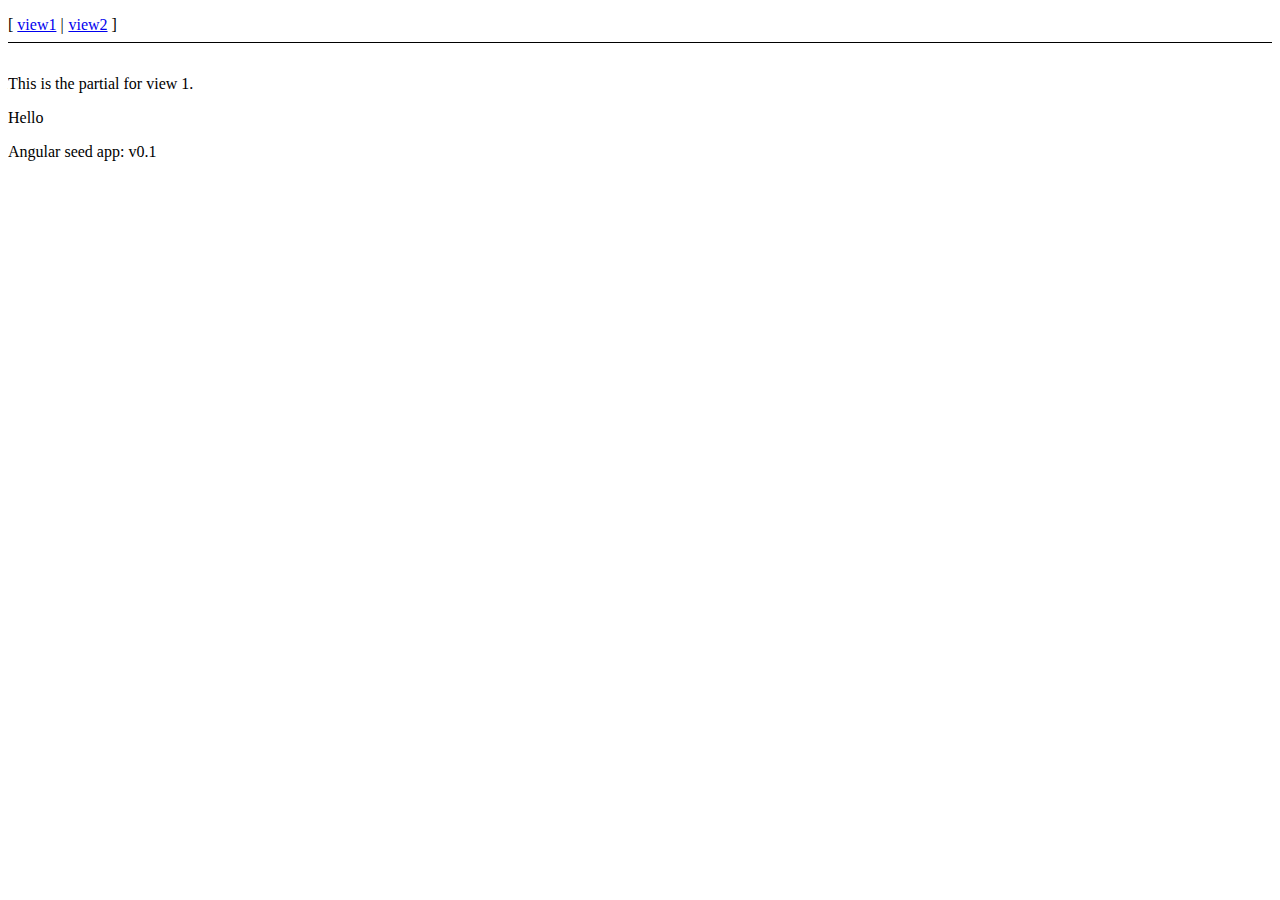
<file: app/index-async.html>
<!doctype html>
<html lang="en">
<head>
  <meta charset="utf-8">
  <style>
    [ng-cloak] {
      display: none;
    }
  </style>
  <script>
    // include angular loader, which allows the files to load in any order
    /*
     AngularJS v1.0.7
     (c) 2010-2012 Google, Inc. http://angularjs.org
     License: MIT
    */
    (function(i){'use strict';function d(c,b,e){return c[b]||(c[b]=e())}return d(d(i,"angular",Object),"module",function(){var c={};return function(b,e,f){e&&c.hasOwnProperty(b)&&(c[b]=null);return d(c,b,function(){function a(a,b,d){return function(){c[d||"push"]([a,b,arguments]);return g}}if(!e)throw Error("No module: "+b);var c=[],d=[],h=a("$injector","invoke"),g={_invokeQueue:c,_runBlocks:d,requires:e,name:b,provider:a("$provide","provider"),factory:a("$provide","factory"),service:a("$provide","service"),
    value:a("$provide","value"),constant:a("$provide","constant","unshift"),filter:a("$filterProvider","register"),controller:a("$controllerProvider","register"),directive:a("$compileProvider","directive"),config:h,run:function(a){d.push(a);return this}};f&&h(f);return g})}})})(window);


    // include a third-party async loader library
    /*!
     * $script.js v1.3
     * https://github.com/ded/script.js
     * Copyright: @ded & @fat - Dustin Diaz, Jacob Thornton 2011
     * Follow our software http://twitter.com/dedfat
     * License: MIT
     */
    !function(a,b,c){function t(a,c){var e=b.createElement("script"),f=j;e.onload=e.onerror=e[o]=function(){e[m]&&!/^c|loade/.test(e[m])||f||(e.onload=e[o]=null,f=1,c())},e.async=1,e.src=a,d.insertBefore(e,d.firstChild)}function q(a,b){p(a,function(a){return!b(a)})}var d=b.getElementsByTagName("head")[0],e={},f={},g={},h={},i="string",j=!1,k="push",l="DOMContentLoaded",m="readyState",n="addEventListener",o="onreadystatechange",p=function(a,b){for(var c=0,d=a.length;c<d;++c)if(!b(a[c]))return j;return 1};!b[m]&&b[n]&&(b[n](l,function r(){b.removeEventListener(l,r,j),b[m]="complete"},j),b[m]="loading");var s=function(a,b,d){function o(){if(!--m){e[l]=1,j&&j();for(var a in g)p(a.split("|"),n)&&!q(g[a],n)&&(g[a]=[])}}function n(a){return a.call?a():e[a]}a=a[k]?a:[a];var i=b&&b.call,j=i?b:d,l=i?a.join(""):b,m=a.length;c(function(){q(a,function(a){h[a]?(l&&(f[l]=1),o()):(h[a]=1,l&&(f[l]=1),t(s.path?s.path+a+".js":a,o))})},0);return s};s.get=t,s.ready=function(a,b,c){a=a[k]?a:[a];var d=[];!q(a,function(a){e[a]||d[k](a)})&&p(a,function(a){return e[a]})?b():!function(a){g[a]=g[a]||[],g[a][k](b),c&&c(d)}(a.join("|"));return s};var u=a.$script;s.noConflict=function(){a.$script=u;return this},typeof module!="undefined"&&module.exports?module.exports=s:a.$script=s}(this,document,setTimeout)

    // load all of the dependencies asynchronously.
    $script([
      'lib/angular/angular.js',
      'js/app.js',
      'js/services.js',
      'js/controllers.js',
      'js/filters.js',
      'js/directives.js'
    ], function() {
      // when all is done, execute bootstrap angular application
      angular.bootstrap(document, ['myApp']);
    });
  </script>
  <title>My AngularJS App</title>
  <link rel="stylesheet" href="css/app.css">
</head>
<body ng-cloak>
  <ul class="menu">
    <li><a href="#/view1">view1</a></li>
    <li><a href="#/view2">view2</a></li>
  </ul>

  <div ng-view></div>

  <div>Angular seed app: v<span app-version></span></div>

</body>
</html>
</file>
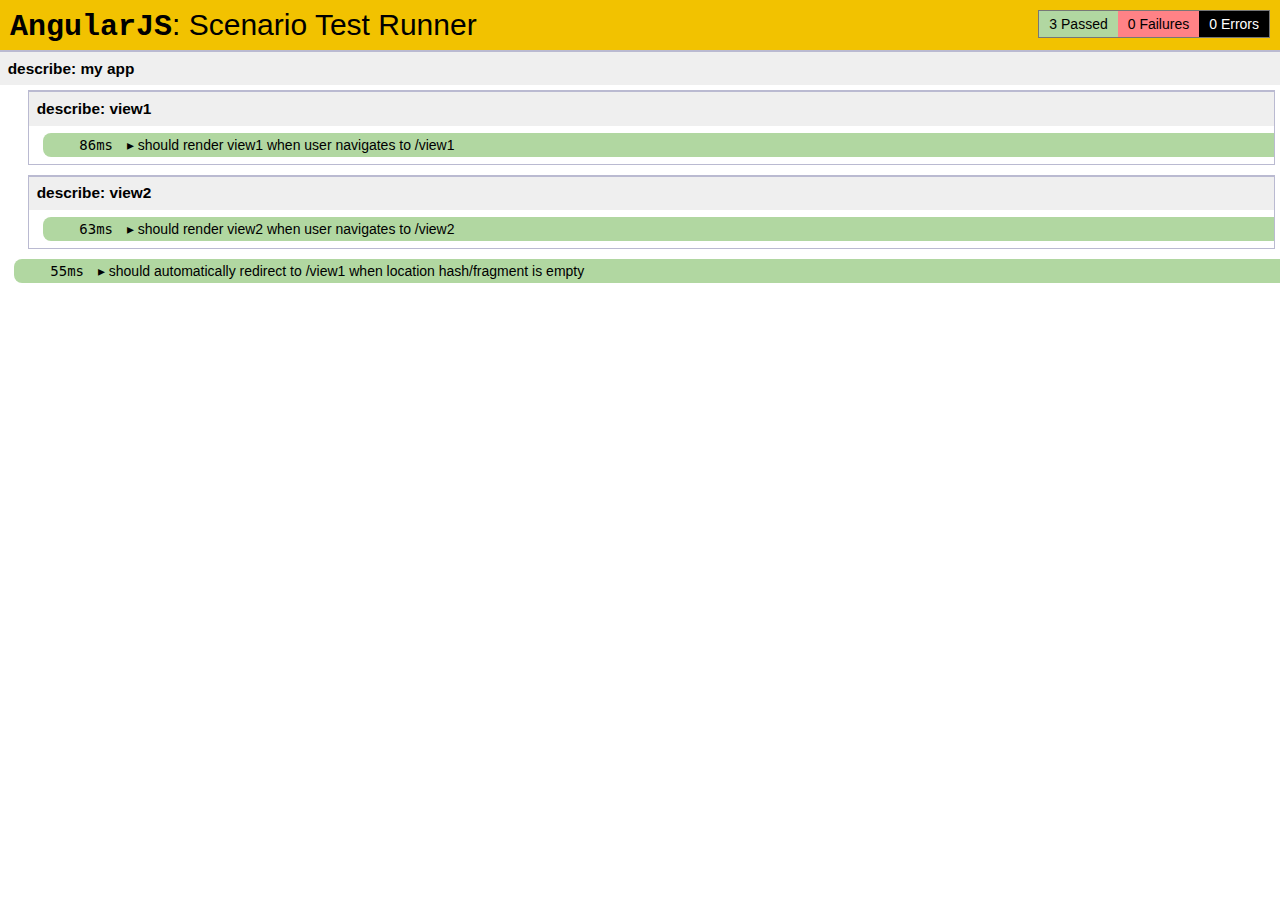
<file: test/e2e/runner.html>
<!doctype html>
<html lang="en">
  <head>
    <title>End2end Test Runner</title>
    <meta charset="utf-8">
    <script src="../lib/angular/angular-scenario.js" ng-autotest></script>
    <script src="scenarios.js"></script>
  </head>
  <body>
  </body>
</html>
</file>
<file: app/css/app.css>
/* app css stylesheet */

.menu {
  list-style: none;
  border-bottom: 0.1em solid black;
  margin-bottom: 2em;
  padding: 0 0 0.5em;
}

.menu:before {
  content: "[";
}

.menu:after {
  content: "]";
}

.menu > li {
  display: inline;
}

.menu > li:before {
  content: "|";
  padding-right: 0.3em;
}

.menu > li:nth-child(1):before {
  content: "";
  padding: 0;
}


.done-true {
    text-decoration: line-through;
    color: grey;
}
</file>
